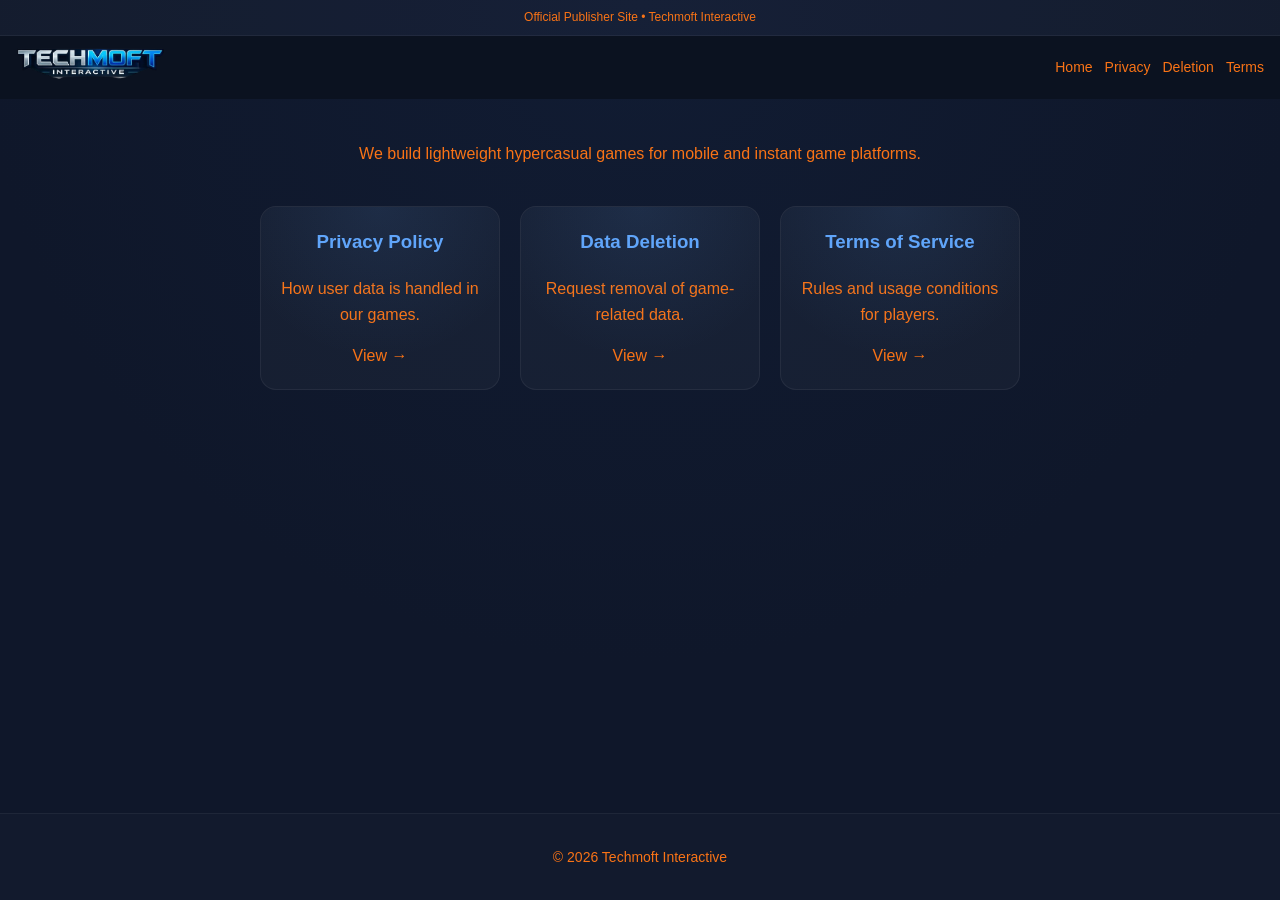
<file: index.html>
<!DOCTYPE html>
<html>
<head>
<meta name="viewport" content="width=device-width, initial-scale=1.0">
<title>Techmoft Interactive</title>
<link rel="stylesheet" href="style.css">
</head>

<body>

<div class="trust-bar">
Official Publisher Site • Techmoft Interactive
</div>

<div class="header">
  <a href="/"><img src="logo.png" class="logo"></a>

  <div class="nav">
    <a href="index.html">Home</a>
    <a href="privacy.html">Privacy</a>
    <a href="deletion.html">Deletion</a>
    <a href="terms.html">Terms</a>
  </div>
</div>

<!-- MAIN CONTENT WRAPPER -->
<div class="container">

  <div class="hero">
    <p>We build lightweight hypercasual games for mobile and instant game platforms.</p>
  </div>

  <div class="card-grid">

    <div class="card">
      <h3>Privacy Policy</h3>
      <p>How user data is handled in our games.</p>
      <a href="privacy.html">View →</a>
    </div>

    <div class="card">
      <h3>Data Deletion</h3>
      <p>Request removal of game-related data.</p>
      <a href="deletion.html">View →</a>
    </div>

    <div class="card">
      <h3>Terms of Service</h3>
      <p>Rules and usage conditions for players.</p>
      <a href="terms.html">View →</a>
    </div>

  </div>

</div>

<!-- FOOTER OUTSIDE CAROUSEL FLOW BUT STILL IN BODY -->
<footer>
© 2026 Techmoft Interactive
</footer>

</body>
</html>
</file>
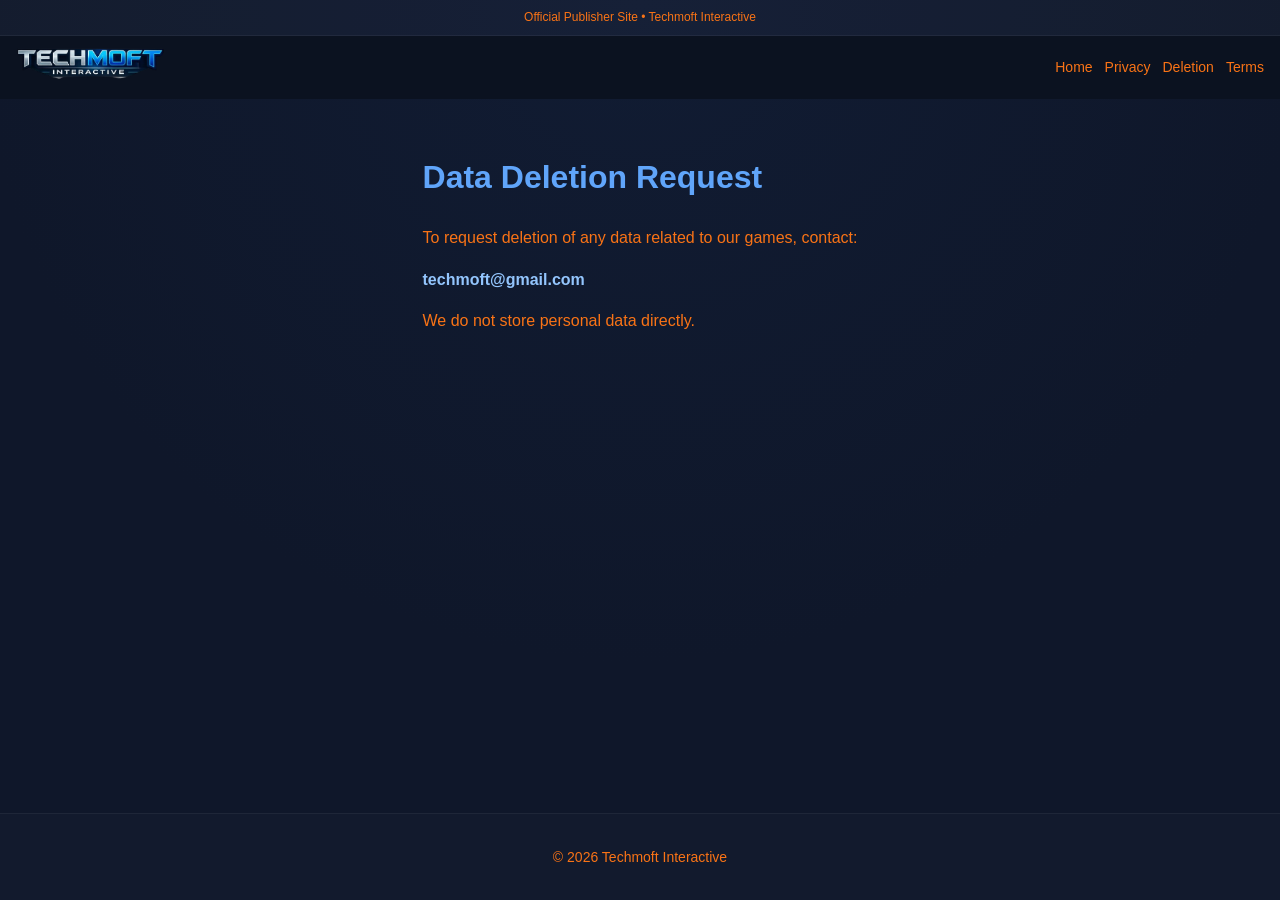
<file: deletion.html>
<!DOCTYPE html>
<html>
<head>
<meta name="viewport" content="width=device-width, initial-scale=1.0">
<title>Data Deletion</title>
<link rel="stylesheet" href="style.css">
</head>

<body>

<div class="trust-bar">Official Publisher Site • Techmoft Interactive</div>

<div class="header">
  <a href="/"><img src="logo.png" class="logo"></a>
  <div class="nav">
    <a href="index.html">Home</a>
    <a href="privacy.html">Privacy</a>
    <a href="deletion.html">Deletion</a>
    <a href="terms.html">Terms</a>
  </div>
</div>

<div class="container">

<h1>Data Deletion Request</h1>

<p>To request deletion of any data related to our games, contact:</p>

<a href="mailto:techmoft@gmail.com" 
class="email">techmoft@gmail.com</a>

<p>We do not store personal data directly.</p>

</div>

<footer>© 2026 Techmoft Interactive</footer>

</body>
</html>
</file>
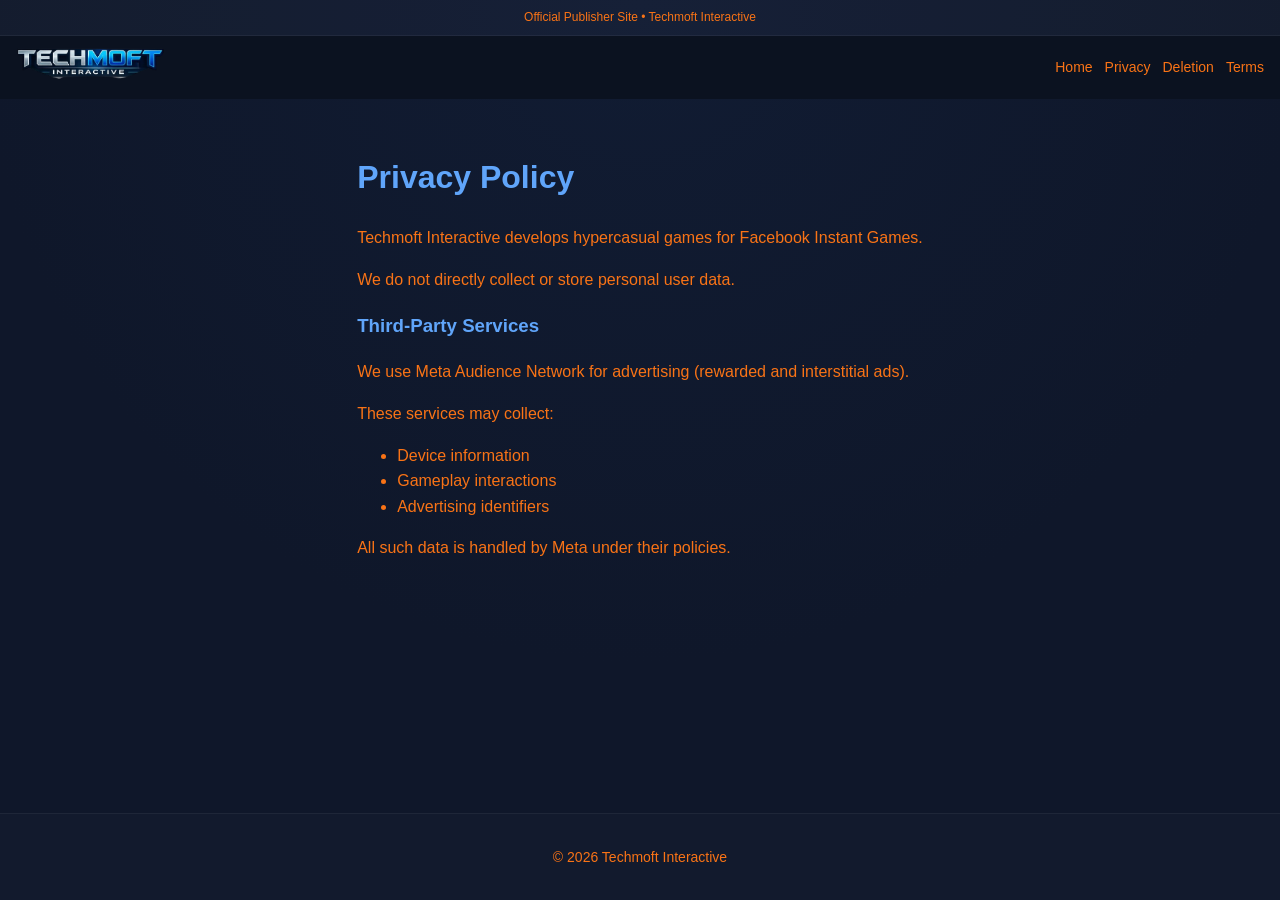
<file: privacy.html>
<!DOCTYPE html>
<html>
<head>
<meta name="viewport" content="width=device-width, initial-scale=1.0">
<title>Privacy Policy</title>
<link rel="stylesheet" href="style.css">
</head>

<body>

<div class="trust-bar">Official Publisher Site • Techmoft Interactive</div>

<div class="header">
  <a href="/"><img src="logo.png" class="logo"></a>
  <div class="nav">
    <a href="index.html">Home</a>
    <a href="privacy.html">Privacy</a>
    <a href="deletion.html">Deletion</a>
    <a href="terms.html">Terms</a>
  </div>
</div>

<div class="container">

<h1>Privacy Policy</h1>

<p>Techmoft Interactive develops hypercasual games for Facebook Instant Games.</p>

<p>We do not directly collect or store personal user data.</p>

<h3>Third-Party Services</h3>

<p>We use Meta Audience Network for advertising (rewarded and interstitial ads).</p>

<p>These services may collect:</p>

<ul>
  <li>Device information</li>
  <li>Gameplay interactions</li>
  <li>Advertising identifiers</li>
</ul>

<p>All such data is handled by Meta under their policies.</p>

</div>

<footer>© 2026 Techmoft Interactive</footer>

</body>
</html>
</file>
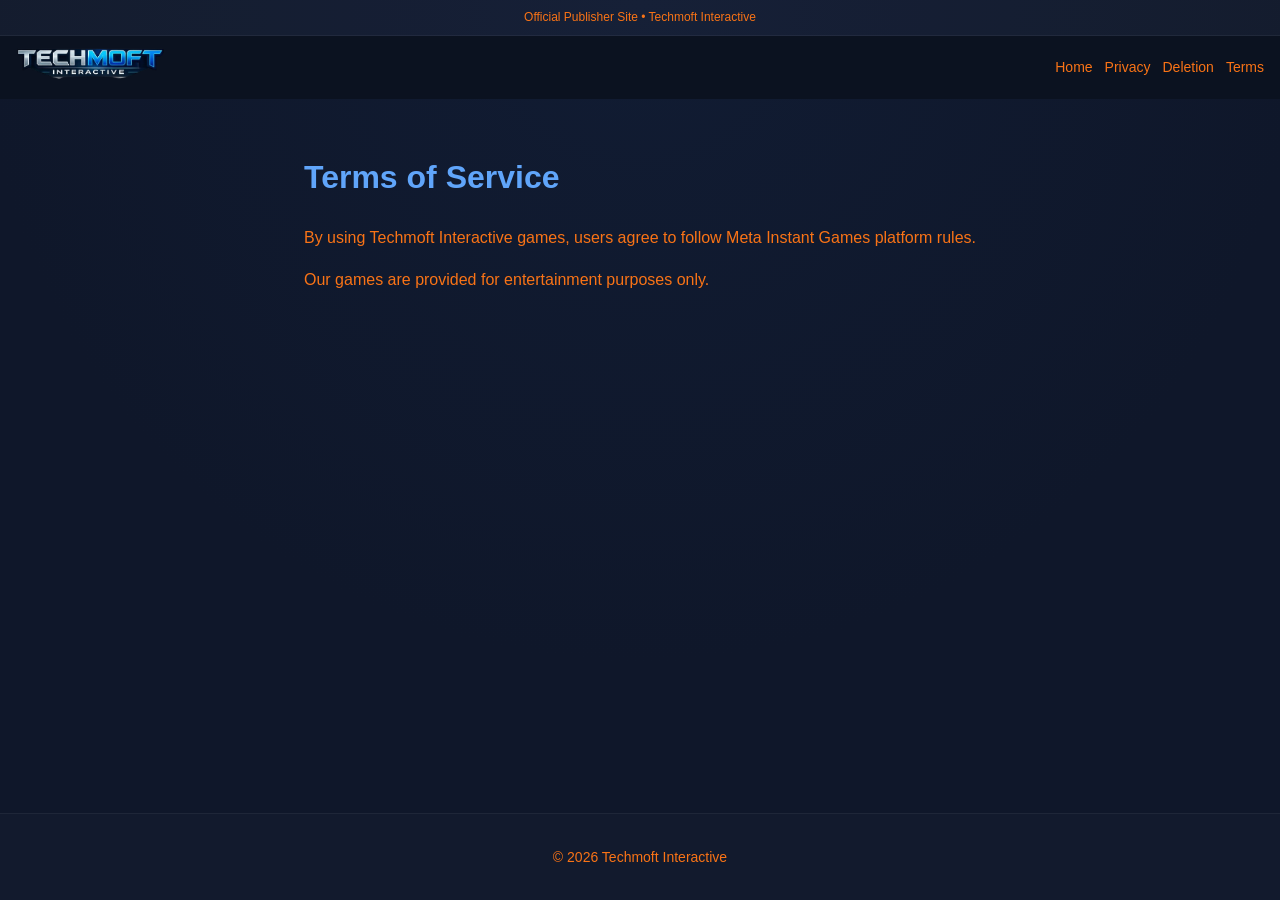
<file: terms.html>
<!DOCTYPE html>
<html>
<head>
<meta name="viewport" content="width=device-width, initial-scale=1.0">
<title>Terms of Service</title>
<link rel="stylesheet" href="style.css">
</head>

<body>

<div class="trust-bar">Official Publisher Site • Techmoft Interactive</div>

<div class="header">
  <a href="/"><img src="logo.png" class="logo"></a>
  <div class="nav">
    <a href="index.html">Home</a>
    <a href="privacy.html">Privacy</a>
    <a href="deletion.html">Deletion</a>
    <a href="terms.html">Terms</a>
  </div>
</div>

<div class="container">

<h1>Terms of Service</h1>

<p>By using Techmoft Interactive games, users agree to follow Meta Instant Games platform rules.</p>

<p>Our games are provided for entertainment purposes only.</p>

</div>

<footer>© 2026 Techmoft Interactive</footer>

</body>
</html>
</file>
<file: style.css>
:root {
  --space-xs: 6px;
  --space-sm: 12px;
  --space-md: 20px;
  --space-lg: 32px;
  --space-xl: 48px;

  --radius-md: 16px;

  --text-base: 16px;
  --text-small: 14px;
}

html {
  scroll-behavior: smooth;
}

/* =========================
   GLOBAL FIX (IMPORTANT)
========================= */
html, body {
  overflow-x: hidden;
}

/* =========================
   PAGE HEADINGS (GLOBAL)
========================= */
.container h1,
.container h2,
.container h3 {
  color: #60a5fa; /* BLUE TITLES */
}

/* =========================
   BASE
========================= */
body {
  margin: 0;
 font-family: "Poppins", Arial, sans-serif;

  background: radial-gradient(circle at top, #111c33 0%, #0f172a 60%);

  color: #f97316; /* ORANGE BODY TEXT */

  display: flex;
  flex-direction: column;
  min-height: 100vh;

  font-size: var(--text-base);
  line-height: 1.6;

  animation: fadeIn 0.6s ease-out;
}

/* =========================
   ANIMATION
========================= */
@keyframes fadeIn {
  from {
    opacity: 0;
    transform: translateY(10px);
  }
  to {
    opacity: 1;
    transform: translateY(0);
  }
}

/* =========================
   TRUST BAR
========================= */
.trust-bar {
  text-align: center;
  font-size: 12px;
  color: #f97316;
  padding: 8px 0;
  border-bottom: 1px solid rgba(255,255,255,0.05);
  background: rgba(255,255,255,0.02);
}

/* =========================
   HEADER (NEW SAFE ADDITION)
========================= */
.header {
  display: flex;
  justify-content: space-between;
  align-items: center;

  padding: 10px 16px;
  background: #0b1220;
}

.logo {
  width: 150px;
  height: auto;
  cursor: pointer;
}

.nav {
  display: flex;
  gap: 12px;
  margin-left: auto;
}

.nav a {
  color: #f97316;
  text-decoration: none;
  font-size: 14px;
}

.nav a:hover {
  color: #60a5fa;
}

/* =========================
   EMAIL HIGHLIGHT (CLICKABLE)
========================= */
.email {
  color: #93c5fd; /* LIGHT BLUE */
  font-weight: bold;
  text-decoration: none;
  transition: 0.2s ease;
}

.email:hover {
  text-decoration: underline;
  opacity: 0.9;
}

/* =========================
   HERO (FIXED TEXT OVERFLOW)
========================= */
.hero {
  text-align: center;
  padding: 10px var(--space-md) 20px;
}

.hero h1 {
  font-size: 28px;
  margin-bottom: var(--space-sm);
  color: #60a5fa; /* BLUE TITLE */
}

.hero p {
  color: #f97316; /* ORANGE BODY TEXT */
  max-width: 600px;
  margin: auto;

  padding: 0 10px;
  box-sizing: border-box;

  overflow-wrap: anywhere;
  word-break: break-word;
  white-space: normal;
}

/* =========================
   DESKTOP GRID (STABLE)
========================= */
.card-grid {
  display: grid;
  grid-template-columns: repeat(auto-fit, minmax(220px, 1fr));
  gap: var(--space-md);

  padding: var(--space-md);
  max-width: 900px;
  margin: auto;
}

/* =========================
   CARD
========================= */
.card {
  background: rgba(255,255,255,0.03);
  border: 1px solid rgba(255,255,255,0.06);
  border-radius: var(--radius-md);

  padding: var(--space-md);
  transition: all 0.25s ease;

  animation: fadeIn 0.9s ease-out;

  text-align: center;

  color: #f97316; /* IMPORTANT: RESTORES CARD TEXT */
}

.card:hover {
  transform: translateY(-6px);
  border-color: rgba(96,165,250,0.5);
  box-shadow: 0 10px 30px rgba(0,0,0,0.25);
}

.card h3 {
  color: #60a5fa; /* BLUE CARD TITLES */
  margin-top: 0;
}

.card a {
  color: #f97316; /* ORANGE TEXT */
  text-decoration: none;
}

.card a:hover {
  color: #60a5fa;
}

/* =========================
   CARD GLOW EFFECT
========================= */
.card {
  position: relative;

  box-shadow: 0 0 0 rgba(96,165,250,0);
}

.card::before {
  content: "";
  position: absolute;
  inset: 0;

  border-radius: inherit;

  background: radial-gradient(
    circle at top,
    rgba(96,165,250,0.15),
    transparent 70%
  );

  opacity: 0.6;
  pointer-events: none;
}

.card:hover {
  box-shadow:
    0 0 12px rgba(96,165,250,0.4),
    0 0 30px rgba(96,165,250,0.25);

  border-color: rgba(96,165,250,0.6);
}

.card:active {
  box-shadow:
    0 0 10px rgba(96,165,250,0.5),
    0 0 20px rgba(96,165,250,0.3);
}

/* =========================
   CONTENT
========================= */
.container {
  max-width: 800px;
  margin: 0 auto;
  padding: var(--space-lg) var(--space-md);
  flex: 1;
}

/* =========================
   FOOTER
========================= */
footer {
  text-align: center;
  font-size: var(--text-small);
  color: #f97316;

  padding: var(--space-lg) 0;

  border-top: 1px solid rgba(255,255,255,0.05);
  background: rgba(255,255,255,0.01);

  margin-top: auto;
}

@media (max-width: 600px) {

  body {
    font-size: 16px;
  }

  .hero h1 {
    font-size: 22px;
  }

  .hero p {
    font-size: 15px;
  }

  .header {
    display: flex;
    flex-wrap: wrap;
    justify-content: space-between;
    align-items: center;

    padding: 10px 12px;
  }

  .logo {
    width: 130px;
    margin: 0;
  }

  .nav {
    display: flex;
    flex-wrap: wrap;

    justify-content: flex-end;
    gap: 8px;

    width: 100%;
    margin-top: 6px;
  }

  .nav a {
    font-size: 13px;
    white-space: nowrap;
  }

  .card-grid {
    display: flex;
    overflow-x: auto;

    scroll-snap-type: x mandatory;
    scroll-behavior: smooth;

    gap: var(--space-md);
    padding: var(--space-md);

    -webkit-overflow-scrolling: touch;

    align-items: stretch;
  }

  .card {
    flex: 0 0 75%;
    max-width: 280px;

    scroll-snap-align: center;
    scroll-snap-stop: always;

    white-space: normal;
    word-wrap: break-word;
    overflow-wrap: anywhere;

    margin: 0;
    transform: none !important;
  }

  .card-grid::-webkit-scrollbar {
    display: none;
  }
}
</file>
